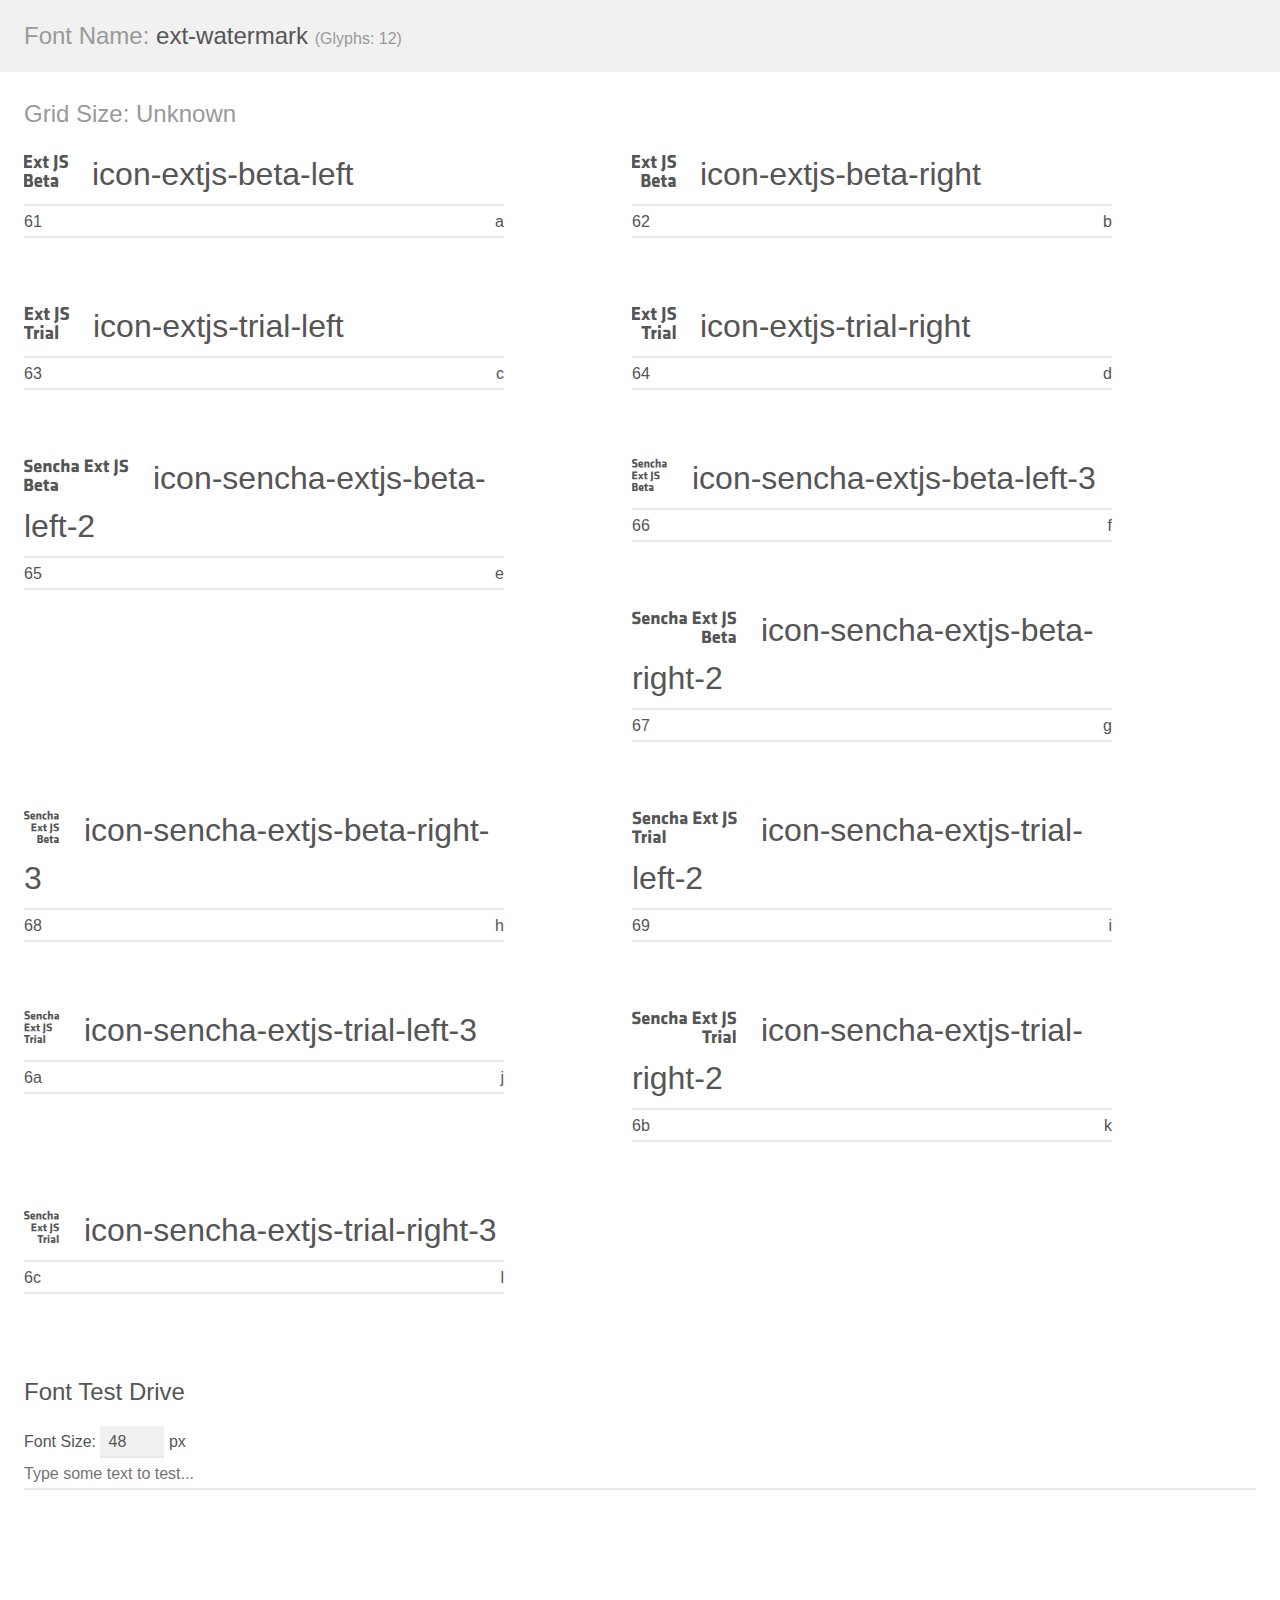
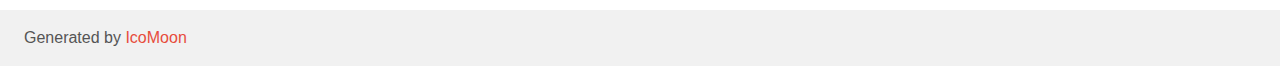
<file: static/lib/extjs-6.2.0/classic/theme-crisp-touch/resources/ext/ext-watermark/demo.html>
<!doctype html>
<html>
<head>
	<meta charset="utf-8">
	<title>IcoMoon Demo</title>
	<meta name="description" content="An Icon Font Generated By IcoMoon.io">
	<meta name="viewport" content="width=device-width">
	<link rel="stylesheet" href="demo-files/demo.css">
	<link rel="stylesheet" href="style.css"></head>
<body>
	<div class="bgc1 clearfix">
		<h1 class="mhmm mvm"><span class="fgc1">Font Name:</span> ext-watermark <small class="fgc1">(Glyphs:&nbsp;12)</small></h1>
	</div>
	<div class="clearfix mhl ptl">
		<h1 class="mvm mtn fgc1">Grid Size: Unknown</h1>
		<div class="glyph fs1">
			<div class="clearfix bshadow0 pbs">
				<span class="icon-extjs-beta-left">
				
				</span>
				<span class="mls"> icon-extjs-beta-left</span>
			</div>
			<fieldset class="fs0 size1of1 clearfix hidden-false">
				<input type="text" readonly value="61" class="unit size1of2" />
				<input type="text" maxlength="1" readonly value="&#x61;" class="unitRight size1of2 talign-right" />
			</fieldset>
			<div class="fs0 bshadow0 clearfix hidden-true">
				<span class="unit pvs fgc1">liga: </span>
				<input type="text" readonly value="" class="liga unitRight" />
			</div>
		</div>
		<div class="glyph fs1">
			<div class="clearfix bshadow0 pbs">
				<span class="icon-extjs-beta-right">
				
				</span>
				<span class="mls"> icon-extjs-beta-right</span>
			</div>
			<fieldset class="fs0 size1of1 clearfix hidden-false">
				<input type="text" readonly value="62" class="unit size1of2" />
				<input type="text" maxlength="1" readonly value="&#x62;" class="unitRight size1of2 talign-right" />
			</fieldset>
			<div class="fs0 bshadow0 clearfix hidden-true">
				<span class="unit pvs fgc1">liga: </span>
				<input type="text" readonly value="" class="liga unitRight" />
			</div>
		</div>
		<div class="glyph fs1">
			<div class="clearfix bshadow0 pbs">
				<span class="icon-extjs-trial-left">
				
				</span>
				<span class="mls"> icon-extjs-trial-left</span>
			</div>
			<fieldset class="fs0 size1of1 clearfix hidden-false">
				<input type="text" readonly value="63" class="unit size1of2" />
				<input type="text" maxlength="1" readonly value="&#x63;" class="unitRight size1of2 talign-right" />
			</fieldset>
			<div class="fs0 bshadow0 clearfix hidden-true">
				<span class="unit pvs fgc1">liga: </span>
				<input type="text" readonly value="" class="liga unitRight" />
			</div>
		</div>
		<div class="glyph fs1">
			<div class="clearfix bshadow0 pbs">
				<span class="icon-extjs-trial-right">
				
				</span>
				<span class="mls"> icon-extjs-trial-right</span>
			</div>
			<fieldset class="fs0 size1of1 clearfix hidden-false">
				<input type="text" readonly value="64" class="unit size1of2" />
				<input type="text" maxlength="1" readonly value="&#x64;" class="unitRight size1of2 talign-right" />
			</fieldset>
			<div class="fs0 bshadow0 clearfix hidden-true">
				<span class="unit pvs fgc1">liga: </span>
				<input type="text" readonly value="" class="liga unitRight" />
			</div>
		</div>
		<div class="glyph fs1">
			<div class="clearfix bshadow0 pbs">
				<span class="icon-sencha-extjs-beta-left-2">
				
				</span>
				<span class="mls"> icon-sencha-extjs-beta-left-2</span>
			</div>
			<fieldset class="fs0 size1of1 clearfix hidden-false">
				<input type="text" readonly value="65" class="unit size1of2" />
				<input type="text" maxlength="1" readonly value="&#x65;" class="unitRight size1of2 talign-right" />
			</fieldset>
			<div class="fs0 bshadow0 clearfix hidden-true">
				<span class="unit pvs fgc1">liga: </span>
				<input type="text" readonly value="" class="liga unitRight" />
			</div>
		</div>
		<div class="glyph fs1">
			<div class="clearfix bshadow0 pbs">
				<span class="icon-sencha-extjs-beta-left-3">
				
				</span>
				<span class="mls"> icon-sencha-extjs-beta-left-3</span>
			</div>
			<fieldset class="fs0 size1of1 clearfix hidden-false">
				<input type="text" readonly value="66" class="unit size1of2" />
				<input type="text" maxlength="1" readonly value="&#x66;" class="unitRight size1of2 talign-right" />
			</fieldset>
			<div class="fs0 bshadow0 clearfix hidden-true">
				<span class="unit pvs fgc1">liga: </span>
				<input type="text" readonly value="" class="liga unitRight" />
			</div>
		</div>
		<div class="glyph fs1">
			<div class="clearfix bshadow0 pbs">
				<span class="icon-sencha-extjs-beta-right-2">
				
				</span>
				<span class="mls"> icon-sencha-extjs-beta-right-2</span>
			</div>
			<fieldset class="fs0 size1of1 clearfix hidden-false">
				<input type="text" readonly value="67" class="unit size1of2" />
				<input type="text" maxlength="1" readonly value="&#x67;" class="unitRight size1of2 talign-right" />
			</fieldset>
			<div class="fs0 bshadow0 clearfix hidden-true">
				<span class="unit pvs fgc1">liga: </span>
				<input type="text" readonly value="" class="liga unitRight" />
			</div>
		</div>
		<div class="glyph fs1">
			<div class="clearfix bshadow0 pbs">
				<span class="icon-sencha-extjs-beta-right-3">
				
				</span>
				<span class="mls"> icon-sencha-extjs-beta-right-3</span>
			</div>
			<fieldset class="fs0 size1of1 clearfix hidden-false">
				<input type="text" readonly value="68" class="unit size1of2" />
				<input type="text" maxlength="1" readonly value="&#x68;" class="unitRight size1of2 talign-right" />
			</fieldset>
			<div class="fs0 bshadow0 clearfix hidden-true">
				<span class="unit pvs fgc1">liga: </span>
				<input type="text" readonly value="" class="liga unitRight" />
			</div>
		</div>
		<div class="glyph fs1">
			<div class="clearfix bshadow0 pbs">
				<span class="icon-sencha-extjs-trial-left-2">
				
				</span>
				<span class="mls"> icon-sencha-extjs-trial-left-2</span>
			</div>
			<fieldset class="fs0 size1of1 clearfix hidden-false">
				<input type="text" readonly value="69" class="unit size1of2" />
				<input type="text" maxlength="1" readonly value="&#x69;" class="unitRight size1of2 talign-right" />
			</fieldset>
			<div class="fs0 bshadow0 clearfix hidden-true">
				<span class="unit pvs fgc1">liga: </span>
				<input type="text" readonly value="" class="liga unitRight" />
			</div>
		</div>
		<div class="glyph fs1">
			<div class="clearfix bshadow0 pbs">
				<span class="icon-sencha-extjs-trial-left-3">
				
				</span>
				<span class="mls"> icon-sencha-extjs-trial-left-3</span>
			</div>
			<fieldset class="fs0 size1of1 clearfix hidden-false">
				<input type="text" readonly value="6a" class="unit size1of2" />
				<input type="text" maxlength="1" readonly value="&#x6a;" class="unitRight size1of2 talign-right" />
			</fieldset>
			<div class="fs0 bshadow0 clearfix hidden-true">
				<span class="unit pvs fgc1">liga: </span>
				<input type="text" readonly value="" class="liga unitRight" />
			</div>
		</div>
		<div class="glyph fs1">
			<div class="clearfix bshadow0 pbs">
				<span class="icon-sencha-extjs-trial-right-2">
				
				</span>
				<span class="mls"> icon-sencha-extjs-trial-right-2</span>
			</div>
			<fieldset class="fs0 size1of1 clearfix hidden-false">
				<input type="text" readonly value="6b" class="unit size1of2" />
				<input type="text" maxlength="1" readonly value="&#x6b;" class="unitRight size1of2 talign-right" />
			</fieldset>
			<div class="fs0 bshadow0 clearfix hidden-true">
				<span class="unit pvs fgc1">liga: </span>
				<input type="text" readonly value="" class="liga unitRight" />
			</div>
		</div>
		<div class="glyph fs1">
			<div class="clearfix bshadow0 pbs">
				<span class="icon-sencha-extjs-trial-right-3">
				
				</span>
				<span class="mls"> icon-sencha-extjs-trial-right-3</span>
			</div>
			<fieldset class="fs0 size1of1 clearfix hidden-false">
				<input type="text" readonly value="6c" class="unit size1of2" />
				<input type="text" maxlength="1" readonly value="&#x6c;" class="unitRight size1of2 talign-right" />
			</fieldset>
			<div class="fs0 bshadow0 clearfix hidden-true">
				<span class="unit pvs fgc1">liga: </span>
				<input type="text" readonly value="" class="liga unitRight" />
			</div>
		</div>
	</div>

	<!--[if gt IE 8]><!-->
	<div class="mhl clearfix mbl">
		<h1>Font Test Drive</h1>
		<label>
			Font Size: <input id="fontSize" type="number" class="textbox0 mbm"
			min="8" value="48" />
			px
		</label>
		<input id="testText" type="text" class="phl size1of1 mvl"
		placeholder="Type some text to test..." value=""/>
		</label>
		<div id="testDrive" class="icon-">&nbsp;
		</div>
	</div>
	<!--<![endif]-->
	<div class="bgc1 clearfix">
		<p class="mhl">Generated by <a href="https://icomoon.io/app">IcoMoon</a></p>
	</div>

	<script src="demo-files/demo.js"></script>
</body>
</html>
</file>
<file: static/lib/extjs-6.2.0/classic/theme-crisp-touch/resources/ext/ext-watermark/demo-files/demo.css>
body {
	padding: 0;
	margin: 0;
	font-family: sans-serif;
	font-size: 1em;
	line-height: 1.5;
	color: #555;
	background: #fff;
}
h1 {
	font-size: 1.5em;
	font-weight: normal;
}
small {
	font-size: .66666667em;
}
a {
	color: #e74c3c;
	text-decoration: none;
}
a:hover, a:focus {
	box-shadow: 0 1px #e74c3c;
}
.bshadow0, input {
	box-shadow: inset 0 -2px #e7e7e7;
}
input:hover {
	box-shadow: inset 0 -2px #ccc;
}
input, fieldset {
	font-size: 1em;
	margin: 0;
	padding: 0;
	border: 0;
}
input {
	color: inherit;
	line-height: 1.5;
	height: 1.5em;
	padding: .25em 0;
}
input:focus {
	outline: none;
	box-shadow: inset 0 -2px #449fdb;
}
.glyph {
	font-size: 16px;
	width: 15em;
	padding-bottom: 1em;
	margin-right: 4em;
	margin-bottom: 1em;
	float: left;
	overflow: hidden;
}
.liga {
	width: 80%;
	width: calc(100% - 2.5em);
}
.talign-right {
	text-align: right;
}
.talign-center {
	text-align: center;
}
.bgc1 {
	background: #f1f1f1;
}
.fgc1 {
	color: #999;
}
.fgc0 {
	color: #000;
}
p {
	margin-top: 1em;
	margin-bottom: 1em;
}
.mvm {
	margin-top: .75em;
	margin-bottom: .75em;
}
.mtn {
	margin-top: 0;
}
.mtl, .mal {
	margin-top: 1.5em;
}
.mbl, .mal {
	margin-bottom: 1.5em;
}
.mal, .mhl {
	margin-left: 1.5em;
	margin-right: 1.5em;
}
.mhmm {
	margin-left: 1em;
	margin-right: 1em;
}
.mls {
	margin-left: .25em;
}
.ptl {
	padding-top: 1.5em;
}
.pbs, .pvs {
	padding-bottom: .25em;
}
.pvs, .pts {
	padding-top: .25em;
}
.unit {
	float: left;
}
.unitRight {
	float: right;
}
.size1of2 {
	width: 50%;
}
.size1of1 {
	width: 100%;
}
.clearfix:before, .clearfix:after {
	content: " ";
	display: table;
}
.clearfix:after {
	clear: both;
}
.hidden-true {
	display: none;
}
.textbox0 {
	width: 3em;
	background: #f1f1f1;
	padding: .25em .5em;
	line-height: 1.5;
	height: 1.5em;
}
#testDrive {
	display: block;
	padding-top: 24px;
	line-height: 1.5;
}
.fs0 {
	font-size: 16px;
}
.fs1 {
	font-size: 32px;
}
</file>
<file: static/lib/extjs-6.2.0/classic/theme-crisp-touch/resources/ext/ext-watermark/style.css>
@font-face {
	font-family: 'ext-watermark';
	src:url('fonts/ext-watermark.eot?n6lnws');
	src:url('fonts/ext-watermark.eot?#iefixn6lnws') format('embedded-opentype'),
		url('fonts/ext-watermark.woff?n6lnws') format('woff'),
		url('fonts/ext-watermark.ttf?n6lnws') format('truetype'),
		url('fonts/ext-watermark.svg?n6lnws#ext-watermark') format('svg');
	font-weight: normal;
	font-style: normal;
}

[class^="icon-"], [class*=" icon-"] {
	font-family: 'ext-watermark';
	speak: none;
	font-style: normal;
	font-weight: normal;
	font-variant: normal;
	text-transform: none;
	line-height: 1;

	/* Better Font Rendering =========== */
	-webkit-font-smoothing: antialiased;
	-moz-osx-font-smoothing: grayscale;
}

.icon-extjs-beta-left:before {
	content: "\61";
}

.icon-extjs-beta-right:before {
	content: "\62";
}

.icon-extjs-trial-left:before {
	content: "\63";
}

.icon-extjs-trial-right:before {
	content: "\64";
}

.icon-sencha-extjs-beta-left-2:before {
	content: "\65";
}

.icon-sencha-extjs-beta-left-3:before {
	content: "\66";
}

.icon-sencha-extjs-beta-right-2:before {
	content: "\67";
}

.icon-sencha-extjs-beta-right-3:before {
	content: "\68";
}

.icon-sencha-extjs-trial-left-2:before {
	content: "\69";
}

.icon-sencha-extjs-trial-left-3:before {
	content: "\6a";
}

.icon-sencha-extjs-trial-right-2:before {
	content: "\6b";
}

.icon-sencha-extjs-trial-right-3:before {
	content: "\6c";
}
</file>
